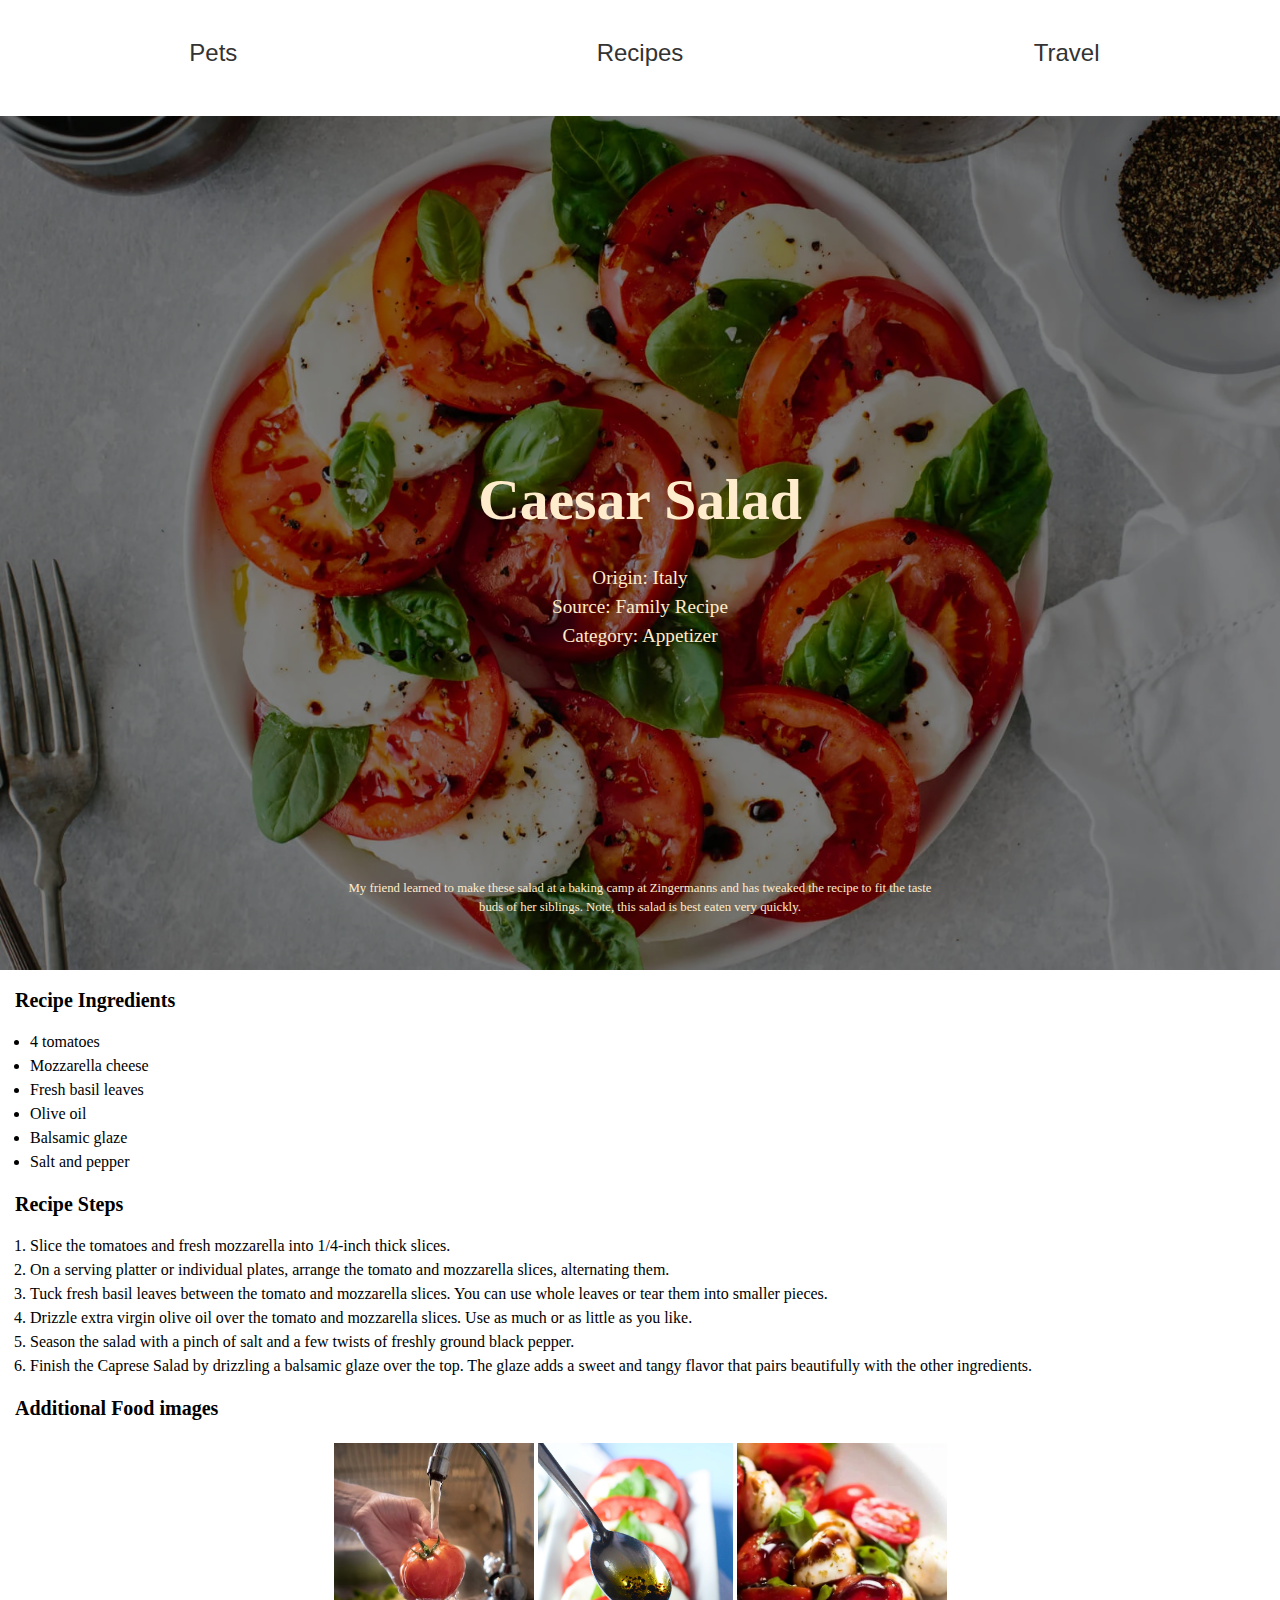
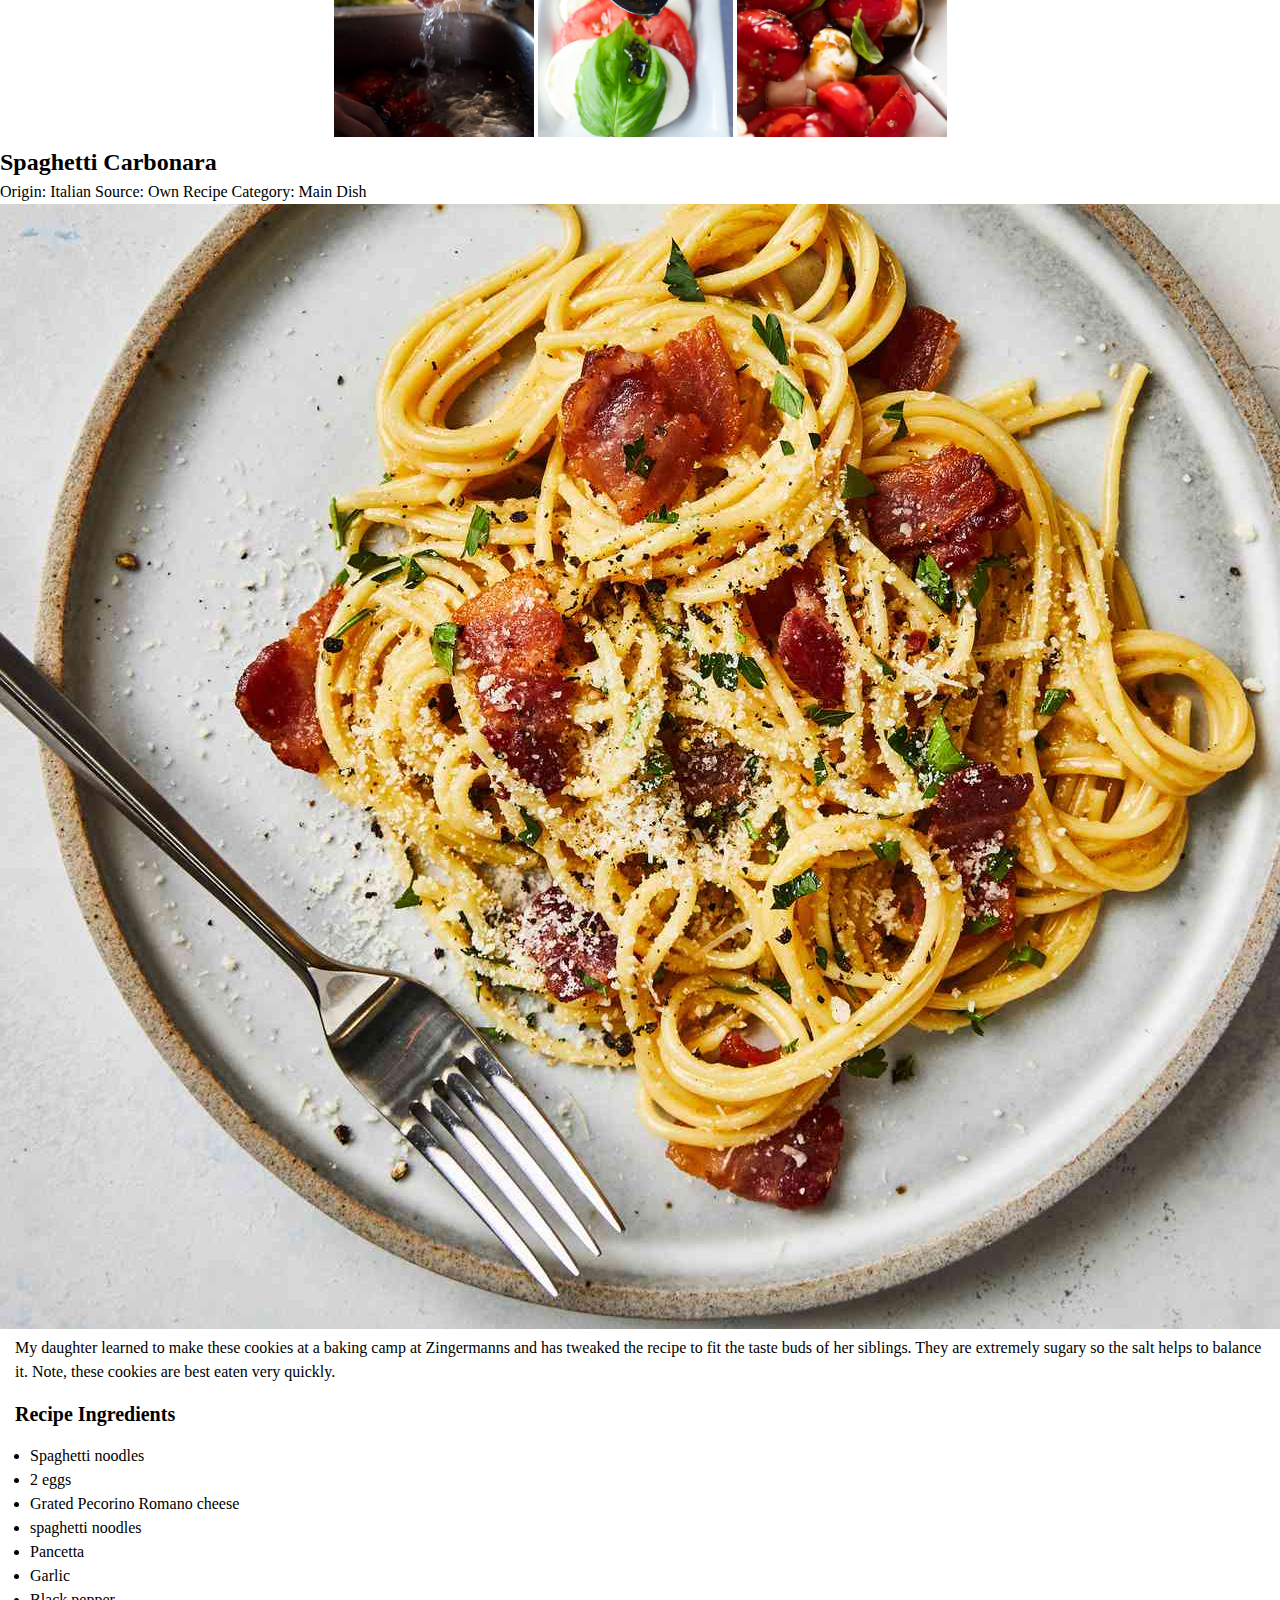
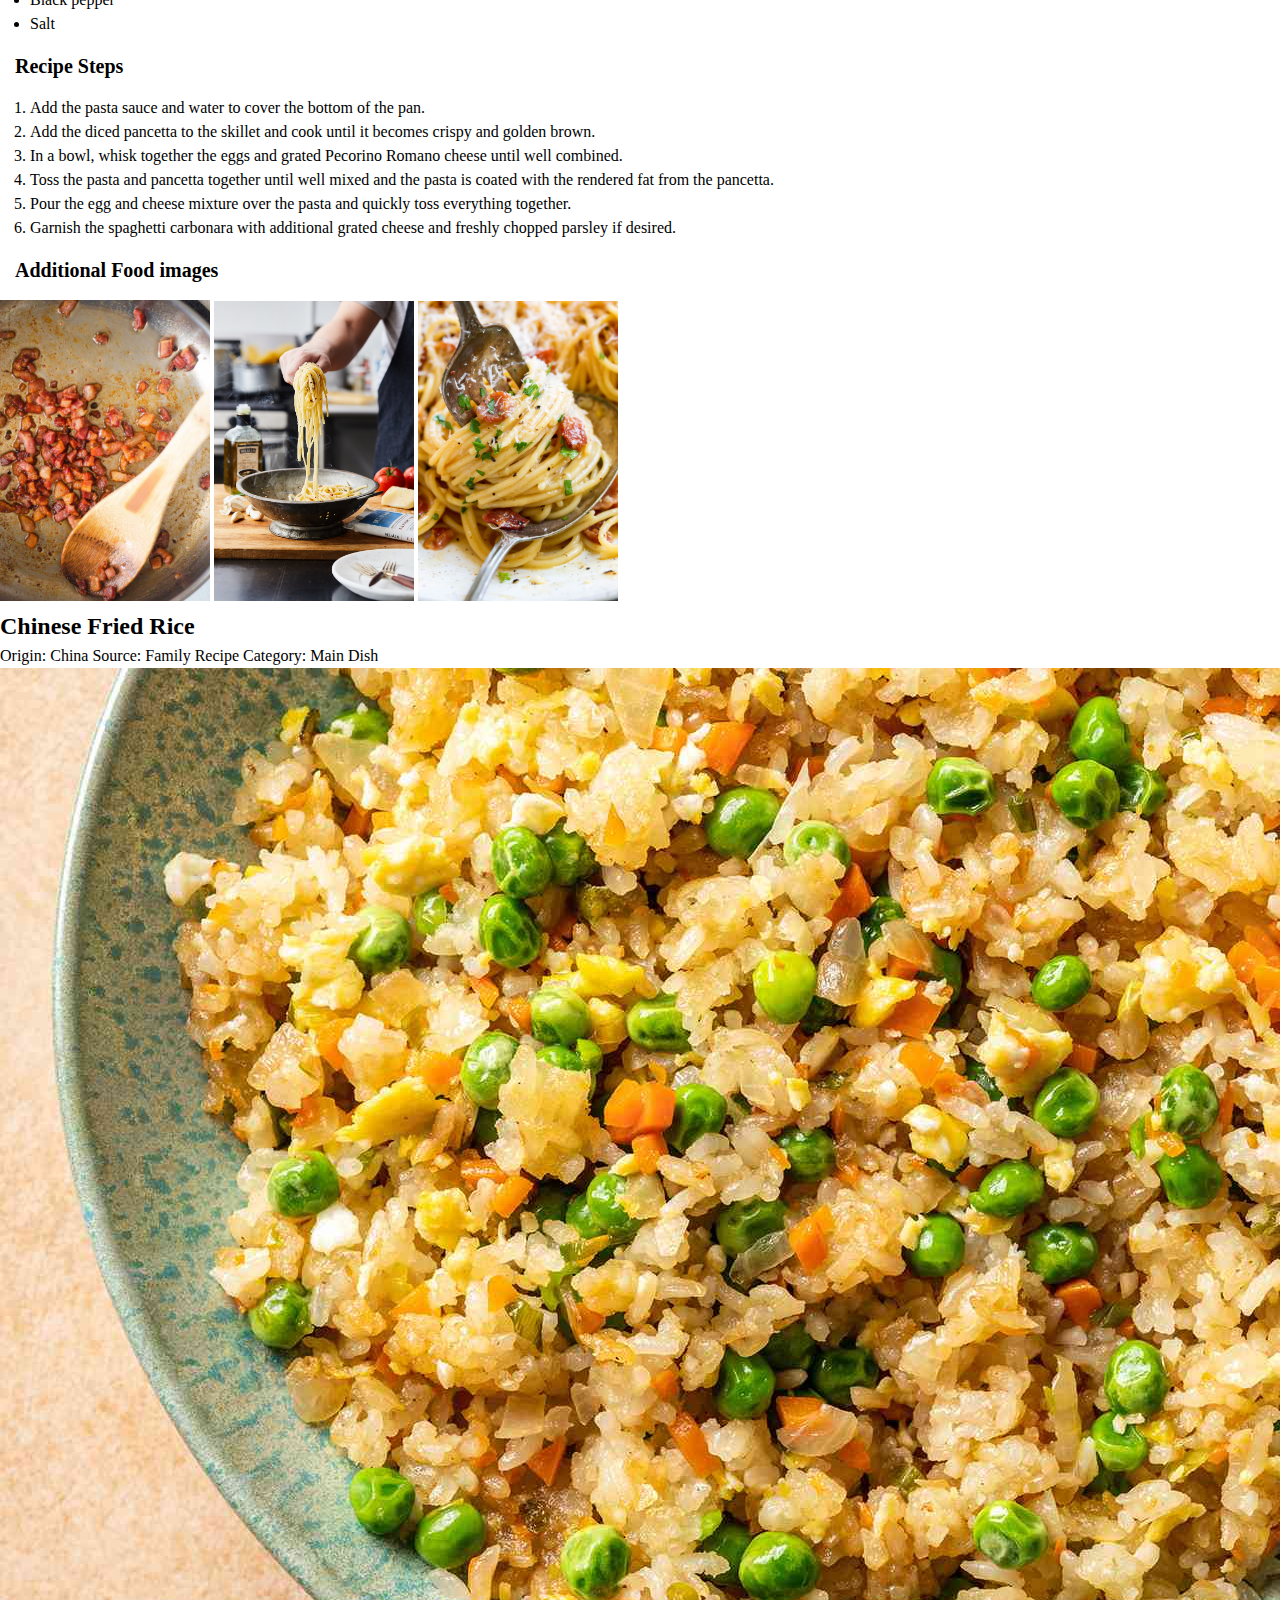
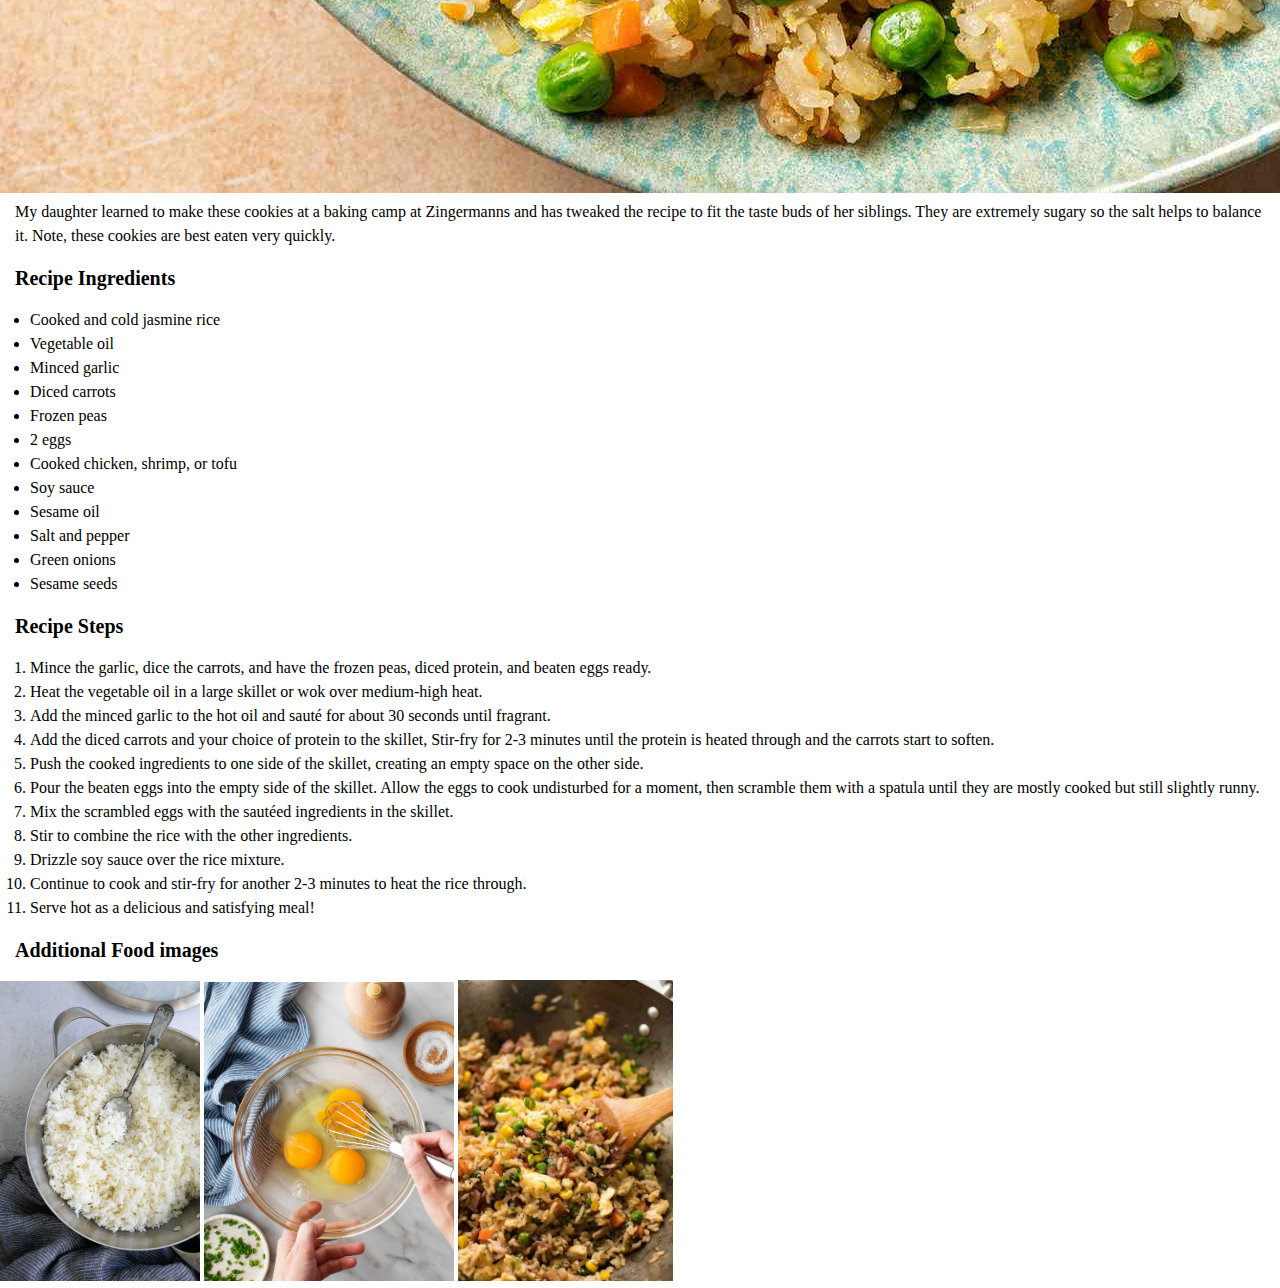
<file: recipes.html>
<!DOCTYPE html>
<html lang="en">
<head>
    <meta charset="UTF-8">
    <meta name="viewport" content="width=device-width, initial-scale=1.0">
    <title>Recipes</title>
    <link rel="stylesheet" href="css/html5reset.css">
    <link rel="stylesheet" href="css/style.css">
</head>
<body>
    <div class="skip"><a href="">Skip to Main Content</a></div>
    <header>
        <nav>
            <ul>
                <li><a href="index.html">Pets</a></li>
                <li><a href="recipes.html">Recipes</a></li>
                <li><a href="travel.html">Travel</a></li>
            </ul>
        </nav>
    </header>

   
    <main>
        <div>

            <div class="salad"><img src="images/Caprese-Salad-main-1.webp" alt="salad in bowl">
                <div class="saladoverlay"><h2>Caesar Salad</h2></div>
                <div class="saladoverlaybottom"><span>Origin: Italy</span>
                    <span>Source: Family Recipe</span>
                    <span>Category: Appetizer</span></div>
                <div class="saladoverlaybottom2"><p>My friend learned to make these salad at a baking camp at Zingermanns and has tweaked the recipe to fit the taste buds of her siblings.  Note, this salad is best eaten very quickly.</p></div>
            </div>
            <h3>Recipe Ingredients</h3>
            <ul>
                <li>4 tomatoes</li>
                <li>Mozzarella cheese</li>
                <li>Fresh basil leaves</li>
                <li>Olive oil</li>
                <li>Balsamic glaze</li>
                <li>Salt and pepper</li>
            </ul>

            <h3>Recipe Steps</h3> 
            <ol>
                <li>Slice the tomatoes and fresh mozzarella into 1/4-inch thick slices.</li>
                <li>On a serving platter or individual plates, arrange the tomato and mozzarella slices, alternating them.</li>
                <li>Tuck fresh basil leaves between the tomato and mozzarella slices. You can use whole leaves or tear them into smaller pieces.</li>
                <li>Drizzle extra virgin olive oil over the tomato and mozzarella slices. Use as much or as little as you like.</li>
                <li>Season the salad with a pinch of salt and a few twists of freshly ground black pepper.</li>
                <li>Finish the Caprese Salad by drizzling a balsamic glaze over the top. The glaze adds a sweet and tangy flavor that pairs beautifully with the other ingredients.</li> 
            </ol>

            <h3>Additional Food images</h3>
            <div class="gallery"><img src="images/pexels-photo-9831572.webp" width = "200" alt="Washing tomatoes">
            <img src="images/Caprese-Salad-18.jpeg" width = "195" alt="Flavor the salad">
            <img src="images/Caprese-Salad_8.webp" width = "210" alt="Eating salad"></div>
        
            <!-- Caprese Salad -->

        </div>

    <div>
        <h2>Spaghetti Carbonara</h2>
        <span>Origin: Italian</span>
        <span>Source: Own Recipe</span>
        <span>Category: Main Dish</span>

        <div class="spaghetti"><img src="images/11973-spaghetti-carbonara-ii-DDMFS-4x3-6edea51e421e4457ac0c3269f3be5157.jpeg" alt="spaghetti in plate"></div>
        <p>My daughter learned to make these cookies at a baking camp at Zingermanns and has tweaked the recipe to fit the taste buds of her siblings.  They are extremely sugary so the salt helps to balance it.  Note, these cookies are best eaten very quickly.</p>
        <h3>Recipe Ingredients</h3>
        <ul>
            <li>Spaghetti noodles</li>
            <li>2 eggs</li>
            <li>Grated Pecorino Romano cheese</li>
            <li>spaghetti noodles</li>
            <li>Pancetta</li>
            <li>Garlic</li>
            <li>Black pepper</li>
            <li>Salt</li>
        </ul>

        <h3>Recipe Steps</h3> 
        <ol>
            <li>Add the pasta sauce and water to cover the bottom of the pan.</li>
            <li>Add the diced pancetta to the skillet and cook until it becomes crispy and golden brown.</li>
            <li>In a bowl, whisk together the eggs and grated Pecorino Romano cheese until well combined.</li>
            <li>Toss the pasta and pancetta together until well mixed and the pasta is coated with the rendered fat from the pancetta.</li>
            <li>Pour the egg and cheese mixture over the pasta and quickly toss everything together.</li>
            <li>Garnish the spaghetti carbonara with additional grated cheese and freshly chopped parsley if desired.</li>
        </ol>

        <h3>Additional Food images</h3>
        <img src="images/Cooking.png" width = "210" alt="Cooking pancetta">
        <img src="images/delallo-0802.jpeg" width = "200" alt="Mixing spaghetti noodles with sauce">
        <img src="images/spaghetti-carbonara-4.jpeg" width = "200" alt="Brown sugar in three different shades of darkness">

        <!-- Spaghetti noodles -->

    </div>

    <div>
        <h2>Chinese Fried Rice</h2>
        <span>Origin: China</span>
        <span>Source: Family Recipe</span>
        <span>Category: Main Dish</span>

        <div class="rice"></div><img src="images/easy-vegetable-fried-rice-recipe-hero-2-fed2a62b8bce4c51b945d9c24c2edb68.jpeg" alt="fried rice"></div>
        <p>My daughter learned to make these cookies at a baking camp at Zingermanns and has tweaked the recipe to fit the taste buds of her siblings.  They are extremely sugary so the salt helps to balance it.  Note, these cookies are best eaten very quickly.</p>
        <h3>Recipe Ingredients</h3>
        <ul>
            <li>Cooked and cold jasmine rice</li>
            <li>Vegetable oil</li>
            <li>Minced garlic</li>
            <li>Diced carrots</li>
            <li>Frozen peas</li>
            <li>2 eggs</li>
            <li>Cooked chicken, shrimp, or tofu</li>
            <li>Soy sauce</li>
            <li>Sesame oil</li>
            <li>Salt and pepper</li>
            <li>Green onions</li>
            <li>Sesame seeds</li>
        </ul>

        <h3>Recipe Steps</h3> 
        <ol>
            <li>Mince the garlic, dice the carrots, and have the frozen peas, diced protein, and beaten eggs ready.</li>
            <li>Heat the vegetable oil in a large skillet or wok over medium-high heat.</li>
            <li>Add the minced garlic to the hot oil and sauté for about 30 seconds until fragrant.</li>
            <li>Add the diced carrots and your choice of protein to the skillet, Stir-fry for 2-3 minutes until the protein is heated through and the carrots start to soften.</li>
            <li>Push the cooked ingredients to one side of the skillet, creating an empty space on the other side.</li>
            <li>Pour the beaten eggs into the empty side of the skillet. Allow the eggs to cook undisturbed for a moment, then scramble them with a spatula until they are mostly cooked but still slightly runny.</li> 
            <li>Mix the scrambled eggs with the sautéed ingredients in the skillet.</li>
            <li>Stir to combine the rice with the other ingredients.</li>
            <li>Drizzle soy sauce over the rice mixture.</li>
            <li>Continue to cook and stir-fry for another 2-3 minutes to heat the rice through.</li>
            <li>Serve hot as a delicious and satisfying meal!</li>
        </ol>

        <h3>Additional Food images</h3>
        <img src="images/Jasmine-rice-9.webp" width = "200" alt="Cooked and cold rice">
        <img src="images/how-to-scramble-eggs.jpeg" width = "250" alt="Mixing eggs">
        <img src="images/Egg-Fried-Rice_5-1.webp" width = "215" alt="Stiring rice">

         <!-- Chinese Fried Rice -->

    </div>
    </main>
</body>
</html>
</file>
<file: css/style.css>
.skip {
    display: none;
}

nav li{
    font-size: 150%;
    font-family: Arial, Helvetica, sans-serif;
    display: inline;
    padding-right: 20px;
    margin: 25px;
}

nav a{
    color: #000000;
    text-decoration: none;
}

nav ul {
    display: grid;
    grid-template-columns: repeat(3, 1fr); /* Create three equal columns */
    list-style: none; /* Remove the default list bullets */
    padding: 0; /* Remove default padding */
}

/* Style the individual list items */
nav ul li {
    text-align: center;
    padding: 10px;
}

/* Style the links in the list items */
nav ul li a {
    text-decoration: none;
    color: #333; /* Change the link color as desired */
}

h1{
    font-size: 200%;
    font-family:Arial, Helvetica, sans-serif;
    color: #000000;
    text-align: center;
}

h2{
    font-size: 150%;
    font-family: Georgia, 'Times New Roman', Times, serif;
}

h3{
    font-size: 125%;
    margin-left: 15px;
    margin-right: 15px;
    margin-top: 15px;
    margin-bottom: 15px;
}

li{
    margin-left: 30px;
    margin-right: 15px;
}

p{
    margin-left: 15px;
    margin-right: 15px;
}

figcaption{
    margin-left: 15px;
    margin-right: 15px;
}

body{
    background-color: #ffffff;
    line-height: 1.5;
    text-align: left;
    font-family: Georgia, 'Times New Roman', Times, serif;
}

.skip a:focus {
    position: absolute;
    top: 20px;
  }

/* Style the .salad container */
.salad {
    position: relative;
    background-color: #000000;
    max-width: 100%;
    height: auto;
    margin: 10px 0; /* Add margin for spacing */
    display: flex;
    flex-direction: column;  
}

/* Style the .salad img */
.salad img {
    width: 100%;
    height: auto;
    opacity: 50%;
}

.saladoverlay {
    font-size: 3vw; /* You can adjust the size as needed */
    position: absolute;
    top: 45%;
    left: 50%;
    transform: translate(-50%, -50%);
    padding: 10px;
    z-index: 1; /* Ensure the title is above the image */
    color: rgb(255, 236, 204);   
    display: flex;
}

.saladoverlaybottom {
    font-size: 1.5vw;
    position: absolute;
    bottom: 30%;
    left: 50%;
    transform: translate(-50%, -50%);
    padding: 10px;
    z-index: 1; /* Ensure the title is above the image */
    color: rgb(255, 236, 204);
    display: flex;
    justify-content: center;
    flex-direction: column;
    align-items: center;
    text-align: center;
}

.saladoverlaybottom2 {
    font-size: 1vw;
    position: absolute;
    bottom: 5%;
    left: 50%;
    transform: translate(-50%, 0);
    padding: 10px;
    z-index: 1; /* Ensure the title is above the image */
    color: rgb(255, 236, 204);
    display: flex;
    justify-content: center;
    flex-direction: column;
    align-items: center;
    text-align: center;
}



.spaghetti in plate {
    width: 100%;
    height: auto; /* This maintains the image's aspect ratio */
}

.spaghetti img {
    position: relative;
    text-align: center;
}

.gallery {
    margin-top: 20px;
    text-align: center;
}

.gallery.column {
    margin: 20px;
    display: grid;
    grid-template-columns: 1fr 1fr 1fr;
    justify-content: center;
    gap: 20px;
    justify-items: center;
}
</file>
